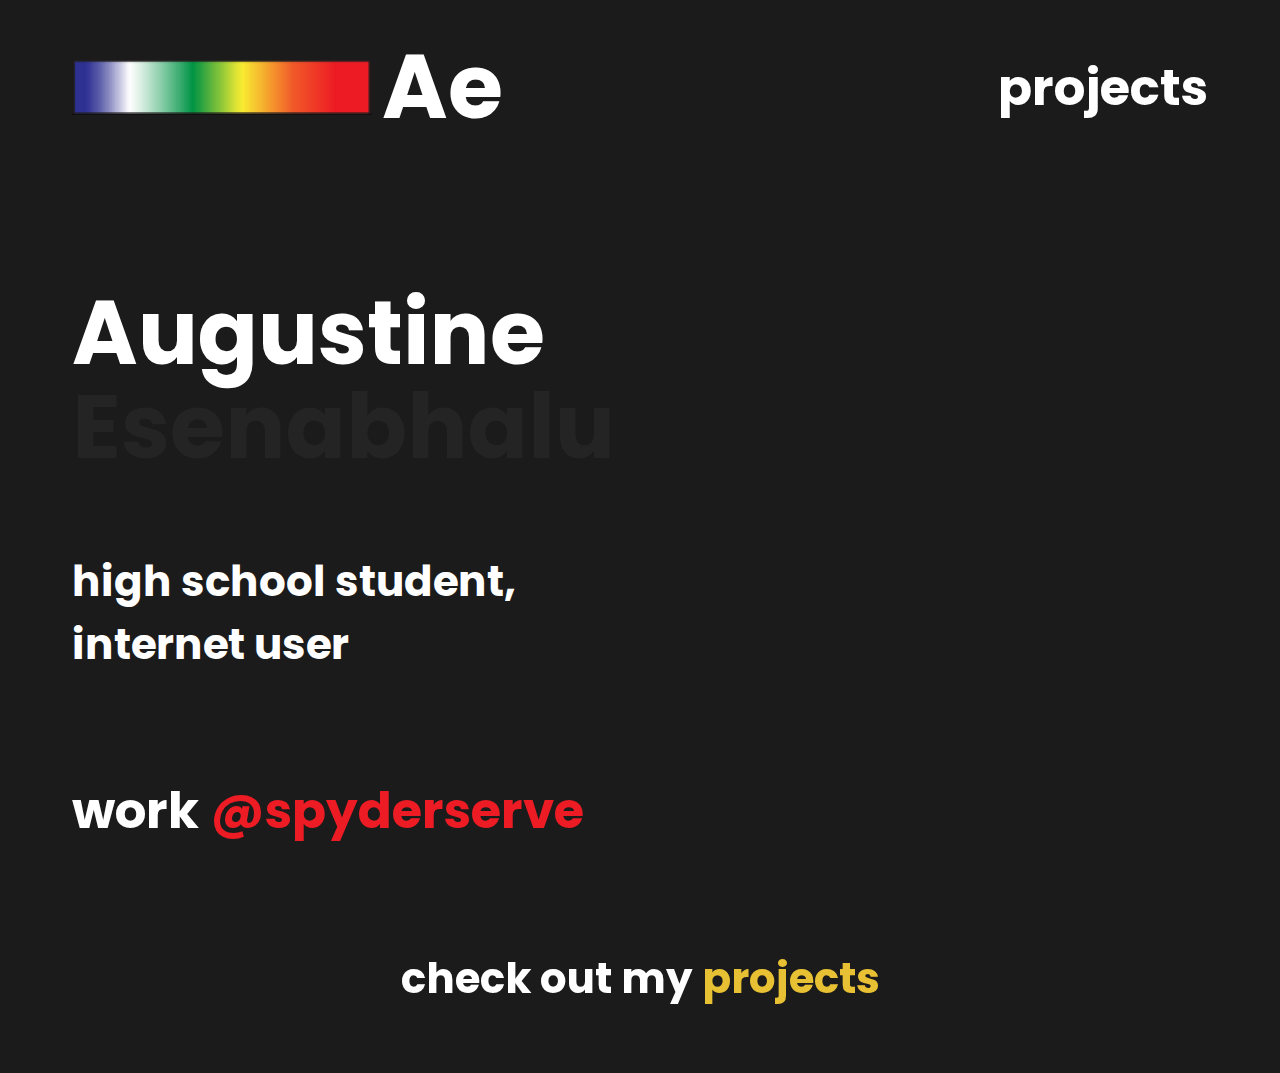
<file: Portfolio Site/index.html>
<!DOCTYPE html>
<html lang="en">
<head>
    <meta charset="UTF-8">
    <meta http-equiv="X-UA-Compatible" content="IE=edge">
    <meta name="viewport" content="width=device-width, initial-scale=1.0">
    <link rel="preconnect" href="https://fonts.googleapis.com">
    <link rel="preconnect" href="https://fonts.gstatic.com" crossorigin>
    <link href="https://fonts.googleapis.com/css2?family=Poppins:wght@900&display=swap" rel="stylesheet">
    <link rel="stylesheet" href="main.css" type="text/css">
    <title>Augustine</title>
</head>
<body>
    <nav>
        
        <div class="navBar">
            <div class="logoAe">
            <img width="300px" height="55px" class="logo" src="images/barLogo.png">
            <h1>Ae</h1>
            </div>
                
                
            <h2><a href="projects.html" class="linkToProjects">projects</a></h2>
        </div>
    </nav>

    <div class="mainSection">
        <div class="myName">
            <h1>Augustine</h1>
            <h1 class="lastName">Esenabhalu</h1>
        </div>
        <h4>high school student,<br>internet user</h4>
        
        <h2>work <a href="https://www.spyderserve.com/" target="_blank"><span class="spyder">@spyderserve</span></a></h2>
    </div>

    <footer class="stickyFooter">
        <h4>
            check out my <a href="projects.html" class="linkToProjects"><span class="projectsFooter">projects</span></a>
        </h4>
    </footer>
    
</body>
</html>
</file>
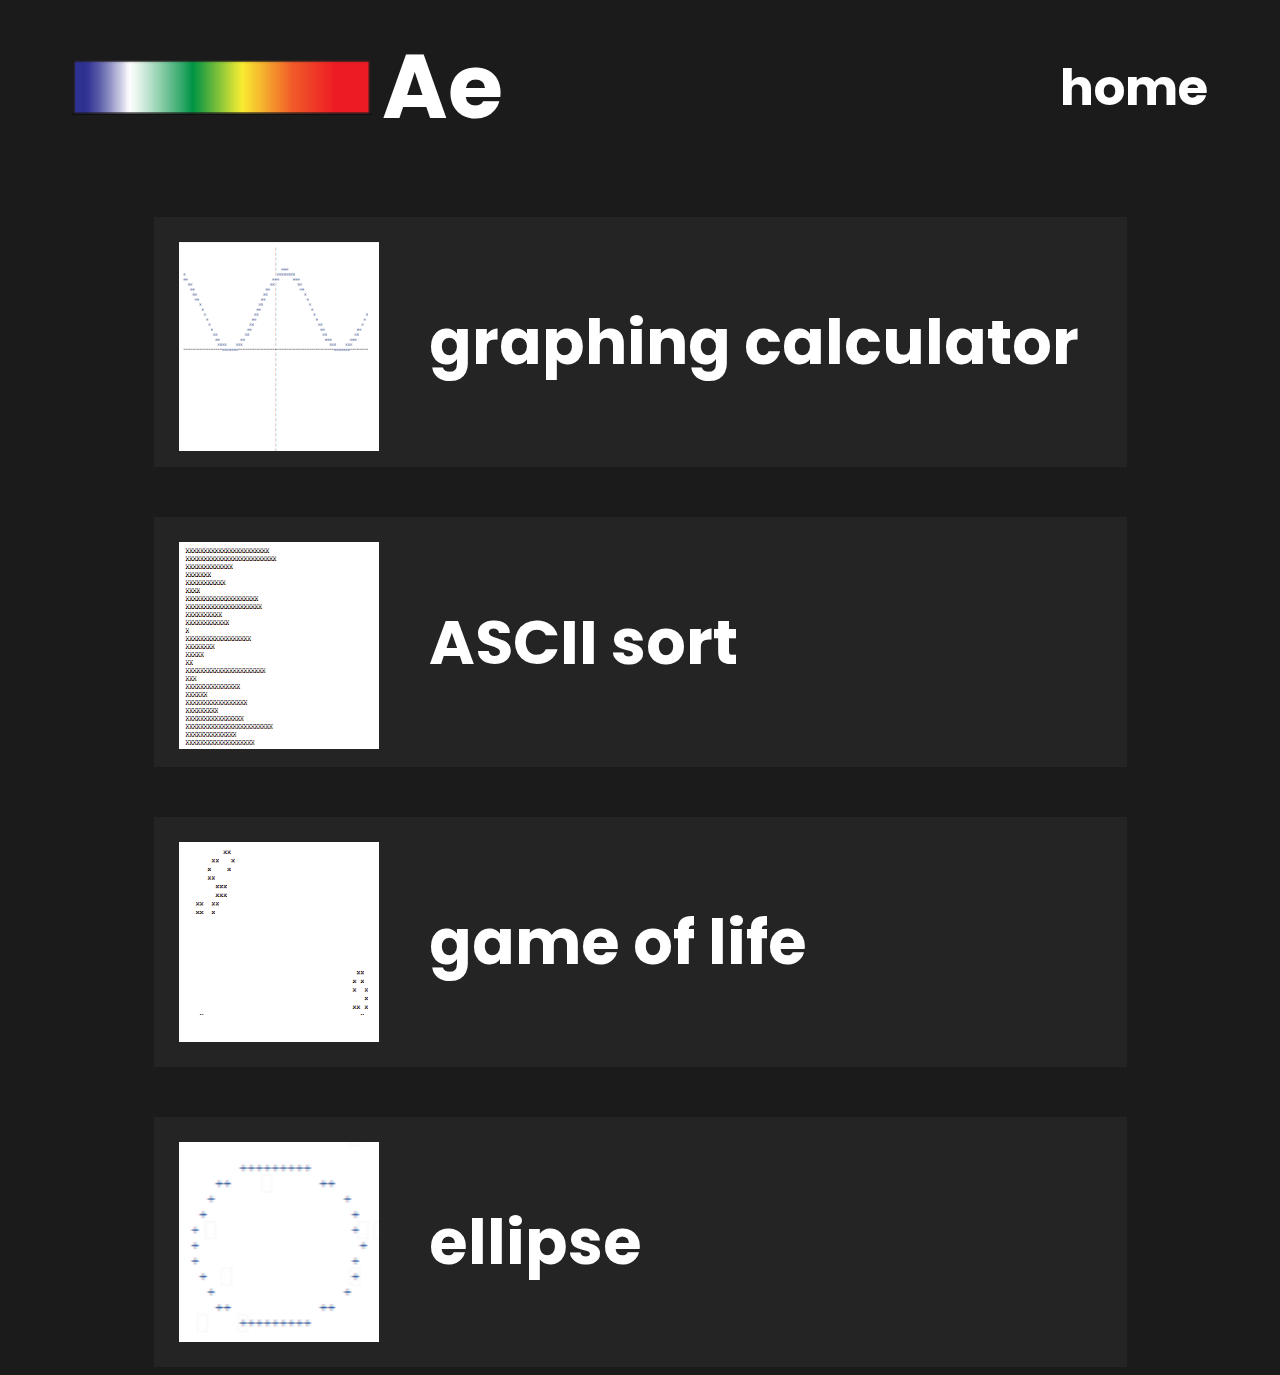
<file: Portfolio Site/projects.html>
<!DOCTYPE html>
<html lang="en">

<head>
    <meta charset="UTF-8">
    <meta http-equiv="X-UA-Compatible" content="IE=edge">
    <meta name="viewport" content="width=device-width, initial-scale=1.0">
    <link rel="preconnect" href="https://fonts.googleapis.com">
    <link rel="preconnect" href="https://fonts.gstatic.com" crossorigin>
    <link href="https://fonts.googleapis.com/css2?family=Poppins:wght@900&display=swap" rel="stylesheet">
    <link rel="stylesheet" href="projects.css" type="text/css">
    <title>Augustine</title>
</head>

<body>
    <nav>

        <div class="navBar">
            <div class="logoAe">
                <img width="300px" height="55px" class="logo" src="images/barLogo.png">
                <h1>Ae</h1>
            </div>


            <h2><a href="index.html" class="linkToHome">home</a></h2>
        </div>
    </nav>

    <div class="projectLinkContainer">
        <div class="projectBox">
            <div class="projectImage">
                <img width="200px" src="images/graphingCalculator.png">
            </div>
            <h1 class="projectTitle"><a href="https://codehs.com/sandbox/augggggg/graphing-calculator-ii" target="_blank">graphing calculator</a></h1>
        </div>
        <div class="projectBox">
            <div class="projectImage">
                <img width="200px" src="images/asciiSort.png">
            </div>
            <h1 class="projectTitle"><a href="https://codehs.com/sandbox/augggggg/ascii-sorting-visualization" target="_blank">ASCII sort</a></h1>

        </div>
        <div class="projectBox">
            <div class="projectImage">
                <img width="200px" src="images/gameOfLife.png">
            </div>
            <h1 class="projectTitle"><a href="https://codehs.com/sandbox/augggggg/graphics-class-copy?filepath=Main.java"
                    target="_blank">game of life</a></h1>
        
        </div>
        <div class="projectBox">
            <div class="projectImage">
                <img width="200px" height="200px" src="images/ellipse.png">
            </div>
            <h1 class="projectTitle"><a href="https://codehs.com/sandbox/augggggg/graphics-class"
                    target="_blank">ellipse</a></h1>
        
        </div>

        
    </div>

    

</body>

</html>
</file>
<file: Portfolio Site/main.css>
body {
    background-color: #1B1B1B;
    font-family: poppins;
    min-height: 100vh;
    
}

.navBar {
    color: white;
    display: flex;
    justify-content: space-between;
    margin-left: 5vw;
    margin-right: 5vw;
    align-items: center;
   
}

h1 {
    margin: 0;
    padding: 0;
    color: white;
    font-size: 89px;
}
h2 {
    font-size: 50px;
    color: white;
}
h3 {
    
}
h4 {
    color: white;
    font-size: 42px;
}

.spyder {
    color: #ED1C24;
}

.logoAe {
    display: flex;
    font-size: 80px;
    margin: 0;
    padding: 0;
    justify-content: center;
    align-items: center;
}

.logo {
    margin-right: 10px;
}

.lastName {
    color: #242424;
    margin-top: -39px;
}

.myName {
    display: flex;
    flex-direction: column;

}

.mainSection {
    display: flex;
    justify-content: flex-start;
    flex-direction: column;
    margin-left: 5vw;
    margin-top: 100px;
}

.stickyFooter {
    display: flex;
    justify-content: center;
    position: sticky;
    top: 100%;
}

.projectsFooter {
    color: #E8C033;
}

a:link {
    text-decoration: none;
}


a:visited {
    text-decoration: none;
}


a:hover {
    text-decoration: none;
}


a:active {
    text-decoration: none;
}

a {
    color: white;
}
@media only screen and (min-width: 1900px) {
    h1 {
            margin: 0;
            padding: 0;
            color: white;
            font-size: 120px;
        }
    
        h2 {
            font-size: 70px;
            color: white;
        }
    
        h3 {}
    
        h4 {
            color: white;
            font-size: 82px;
        }
    
        .spyder {
            color: #ED1C24;
        }
    
        .logoAe {
            display: flex;
            font-size: 80px;
            margin: 0;
            padding: 0;
            justify-content: center;
            align-items: center;
        }
}
</file>
<file: Portfolio Site/projects.css>
body {
    background-color: #1B1B1B;
    font-family: poppins;
    min-height: 100vh;

}

.navBar {
    color: white;
    display: flex;
    justify-content: space-between;
    margin-left: 5vw;
    margin-right: 5vw;
    align-items: center;

}

h1 {
    margin: 0;
    padding: 0;
    color: white;
    font-size: 89px;
}

h2 {
    font-size: 50px;
    color: white;
}

h3 {}

h4 {
    color: white;
    font-size: 42px;
}

.spyder {
    color: #ED1C24;
}

.logoAe {
    display: flex;
    font-size: 80px;
    margin: 0;
    padding: 0;
    justify-content: center;
    align-items: center;
}

.logo {
    margin-right: 10px;
}

.lastName {
    color: #242424;
    margin-top: -39px;
}

.myName {
    display: flex;
    flex-direction: column;

}

.mainSection {
    display: flex;
    justify-content: flex-start;
    flex-direction: column;
    margin-left: 5vw;
    margin-top: 100px;
}

.stickyFooter {
    display: flex;
    justify-content: center;
    position: sticky;
    top: 100%;
}

.projectsFooter {
    color: #E8C033;
}

a:link {
    text-decoration: none;
}


a:visited {
    text-decoration: none;
}


a:hover {
    text-decoration: none;
}


a:active {
    text-decoration: none;
}

a {
    color: white;
}
.projectLinkContainer {
    display: flex;
    justify-content: center;
    align-items: center;
    flex-direction: column;
    
}
.projectImage {
    width: 200px;
    height: 200px;
    background-color: white;
    
}
.projectBox {
    display: flex;
    align-items: center;
    background-color: #242424;
    width: 75%;
    height: 250px;
    padding-left: 25px;
    margin-top: 50px
}

.projectTitle {
    margin-left: 50px;
    font-size: 62px;
}
</file>
